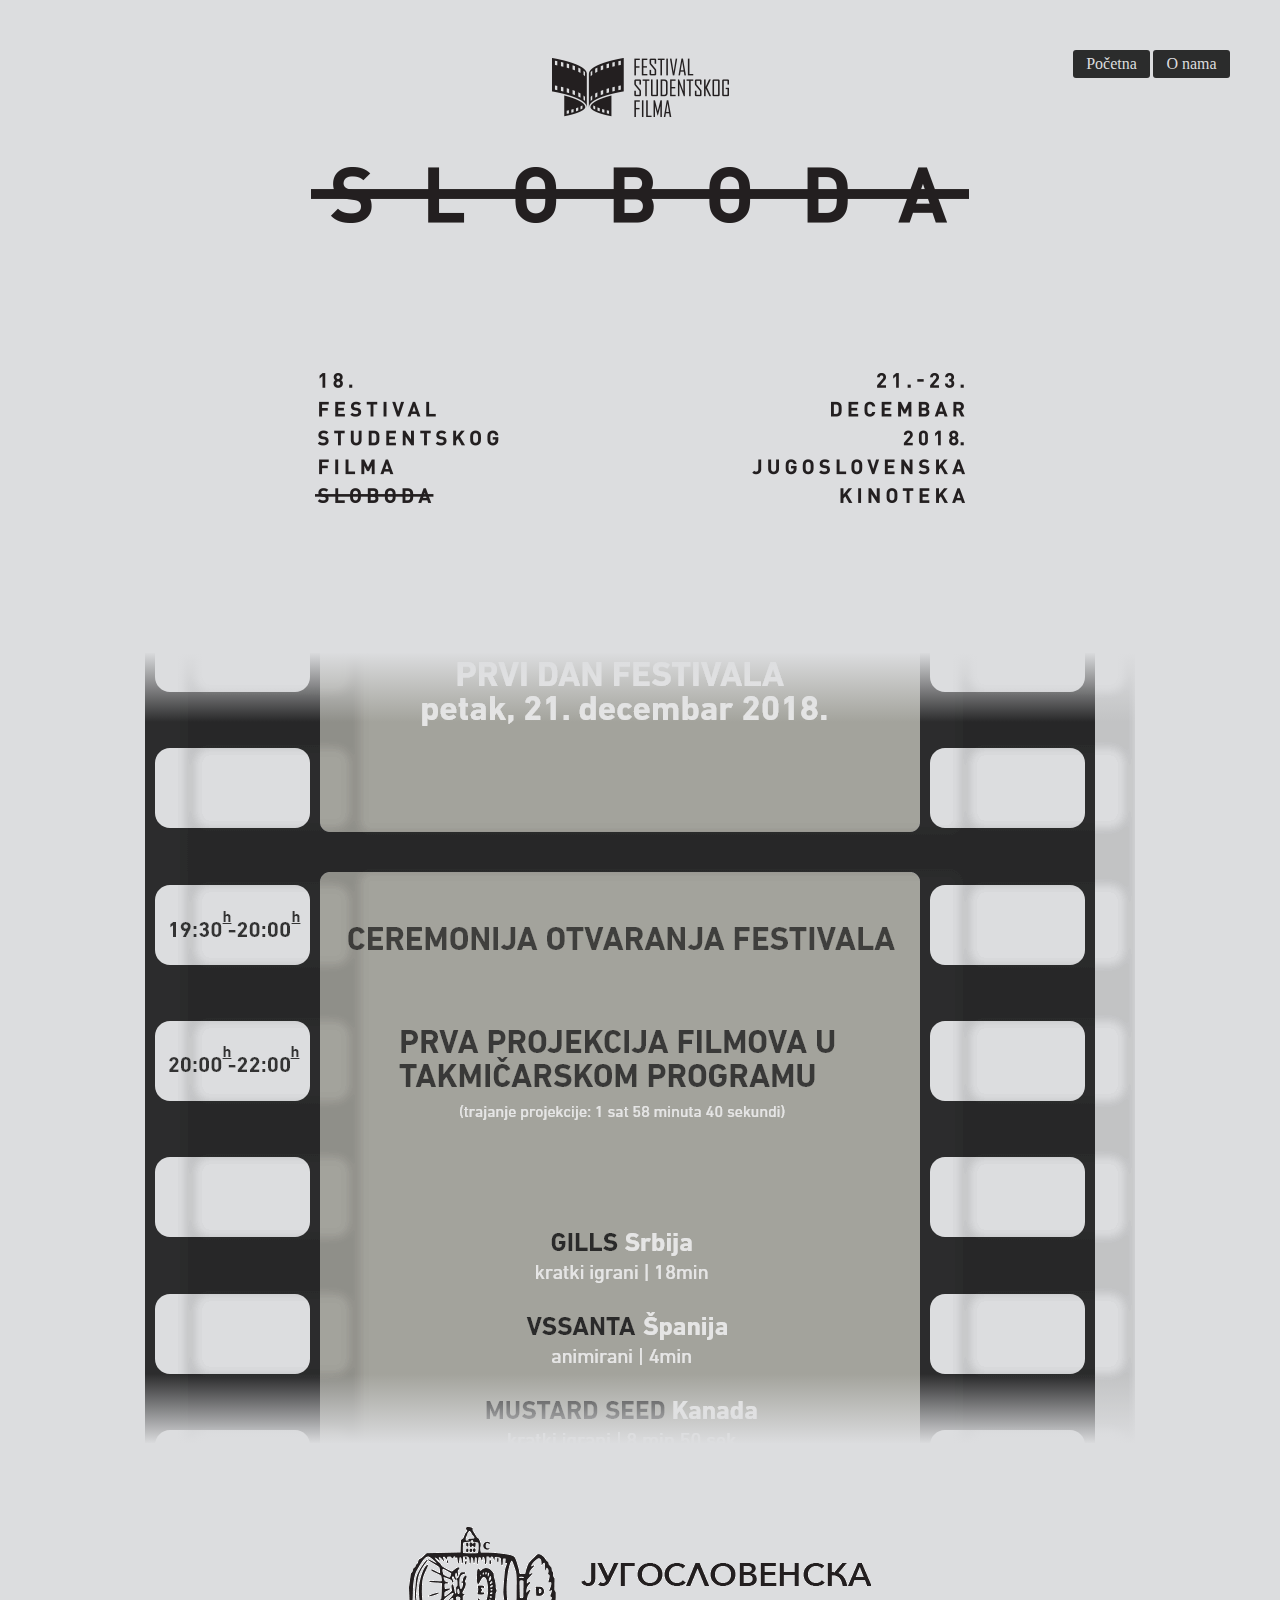
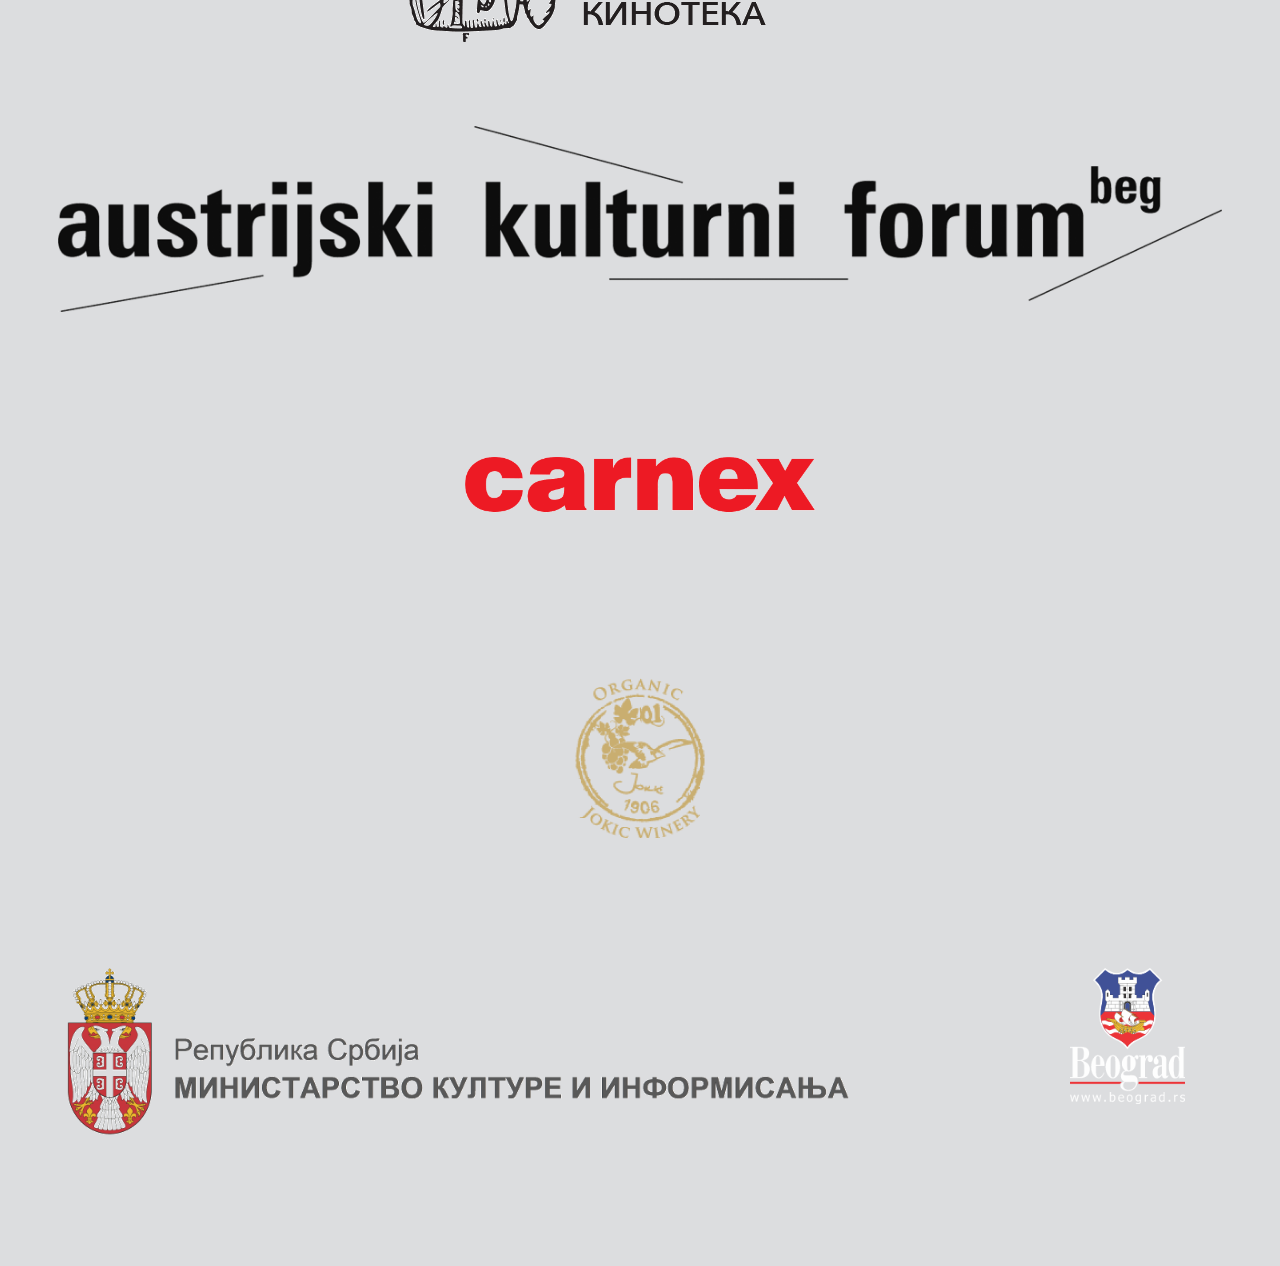
<file: index.html>
<!DOCTYPE html>
<html lang="en">

<head>
  <meta charset="UTF-8">
  <meta name="viewport" content="width=device-width, initial-scale=1.0">
  <meta http-equiv="X-UA-Compatible" content="ie=edge">
  <link rel="stylesheet" href="main.css">
  <link rel="stylesheet" href="https://use.fontawesome.com/releases/v5.5.0/css/all.css" integrity="sha384-B4dIYHKNBt8Bc12p+WXckhzcICo0wtJAoU8YZTY5qE0Id1GSseTk6S+L3BlXeVIU" crossorigin="anonymous">
  <link href="https://fonts.googleapis.com/css?family=Arvo:400,700" rel="stylesheet">
  <title>Festival Studentskog Filma</title>
</head>

<body>
  <div class="container">
    <header>
      <img class="img-block logo" src="img\FFS.png" alt="FFS">
      <div class="links">
        <a class="link" href="index.html">Početna</a>
        <a class="link" href="o_nama.html">O nama</a>
      </div>
    </header>
    <div class="all">
      <div class="heading-wrap">
        <img class="img-block" src="img\sloboda.png" alt="sloboda">
      </div>
      <div class="img-wrap">
        <img class="img-block" src="img\date-place.png" alt="date-place">
      </div>
      <div class="row">
        <div class="table-wrap">
          <div class="gradient-top"></div>
          <div class="gradient-bottom"></div>
          <main class="Loop js-loop">

            <section class="one"> </section>

            <section class="two"> </section>

            <section class="three"> </section>

            <section class="four"> </section>

            <section class="five"> </section>

            <!--
            These blocks are the same as the first blocks to get that looping illusion going.
            You need to add clones to fill out a full viewport height.
            -->
            <section class="one is-clone"> </section>

            <section class="two is-clone"> </section>
          </main>
        </div>
      </div>
      <div class="bgd-kinoteka">
        <img class="img-block" src="img/jugoslovenska_kinoteka.png" alt="jugoslovenska_kinoteka">
      </div>
      <div class="akf-beograd">
        <img class="img-block" src="img\AKF_Beograd.png" alt="AKF_Beograd">
      </div>
      <div class="carnex akf-beograd">
        <img class="img-width" src="img\carnex.png" alt="carnex-logo">
      </div>
    <div class="organic">
      <img class="img-width" src="img\organic-logo.png" alt="organic-logo">
    </div>
    </div>
</div>
    <footer>
      <div class="sponsores">
        <div class="sponsor-wrap">
          <img src="ministarstvo_kulture_remake.png" alt="ministarstvo_kulture">
        </div>
        <div class="sponsor-wrap">
          <img src="bgd.png" alt="bgd">
        </div>
      </div>
      <div class="social">
        <a target="_blank" href="https://www.facebook.com/festivalstudentskogfilma/"><i class="fab fa-facebook-f"></i></a>
        <a target="_blank" href=""><i class="fab fa-twitter"></i></a>
        <a target="_blank" href="https://www.linkedin.com/company/festival-studentskog-filma"><i class="fab fa-linkedin-in"></i></a>
      </div>
    </footer>
  </div>
  <script src="main.js" charset="utf-8"></script>
</body>

</html>
</file>
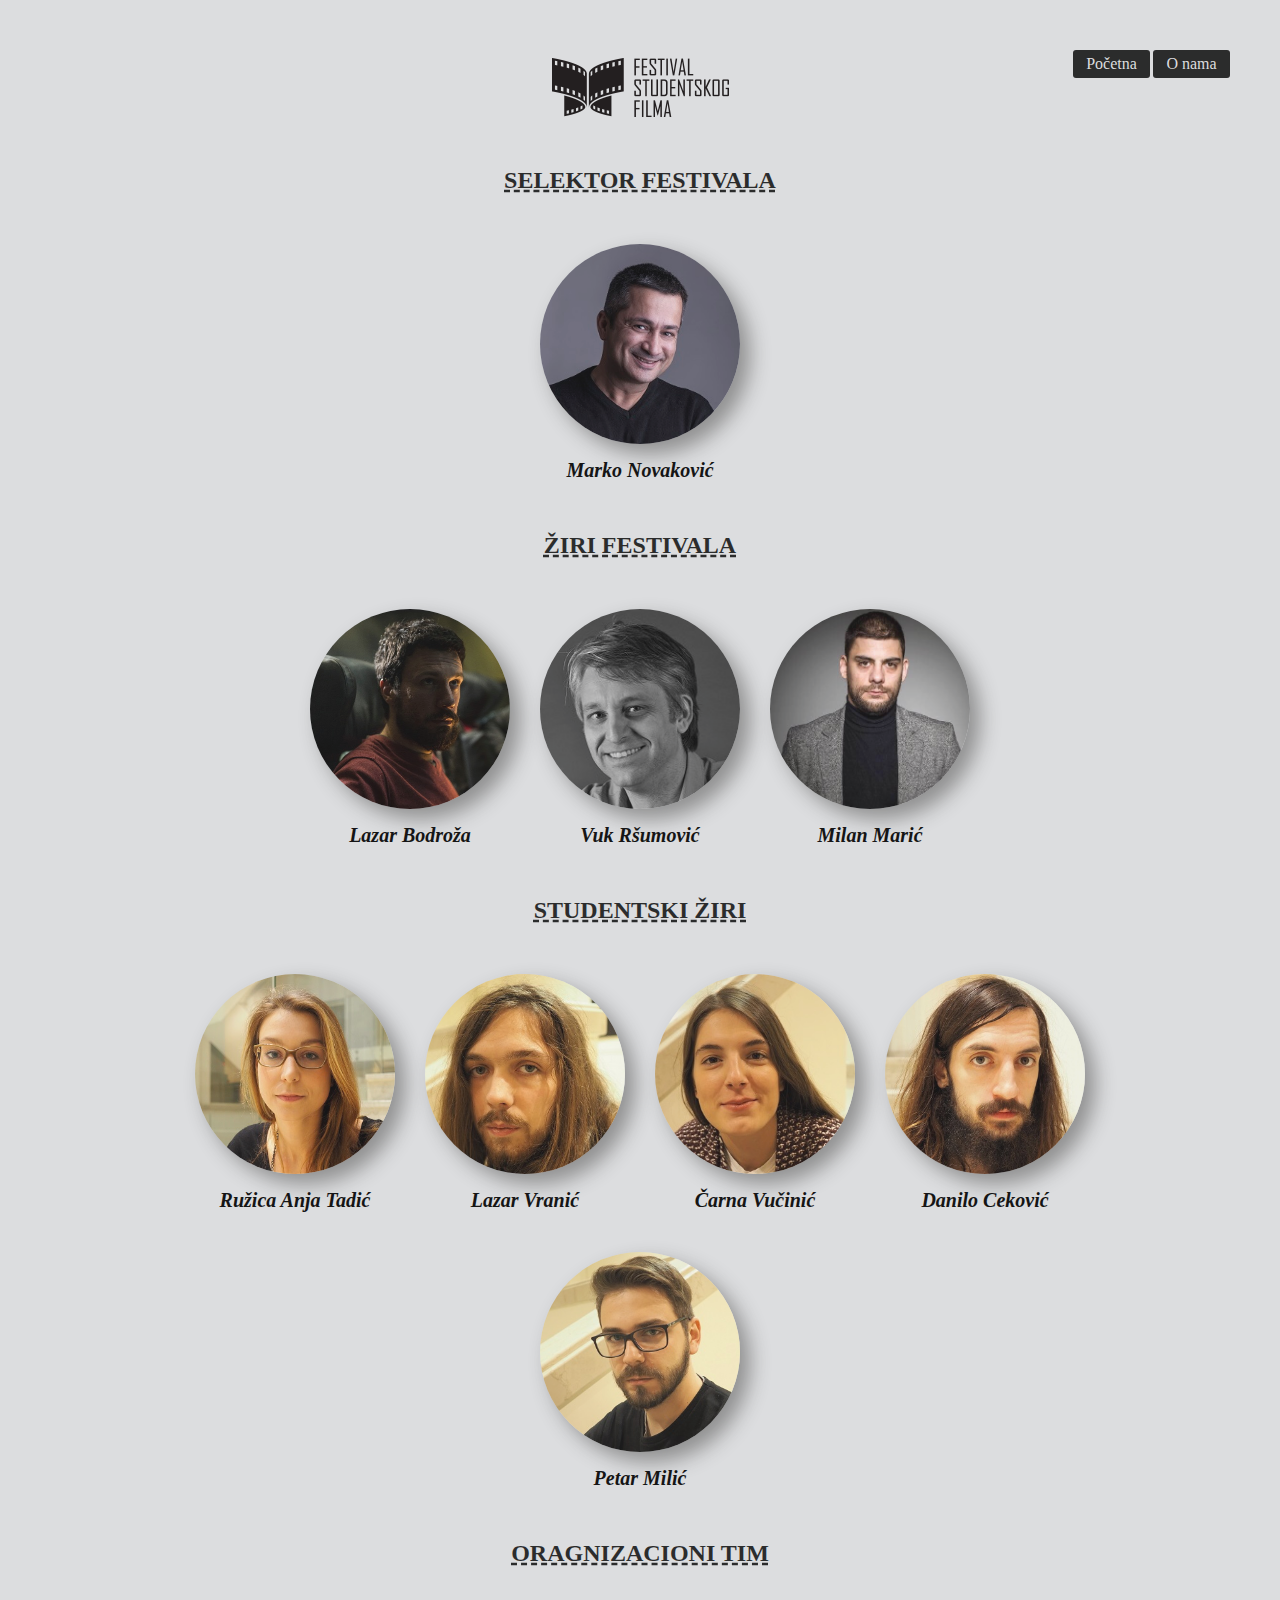
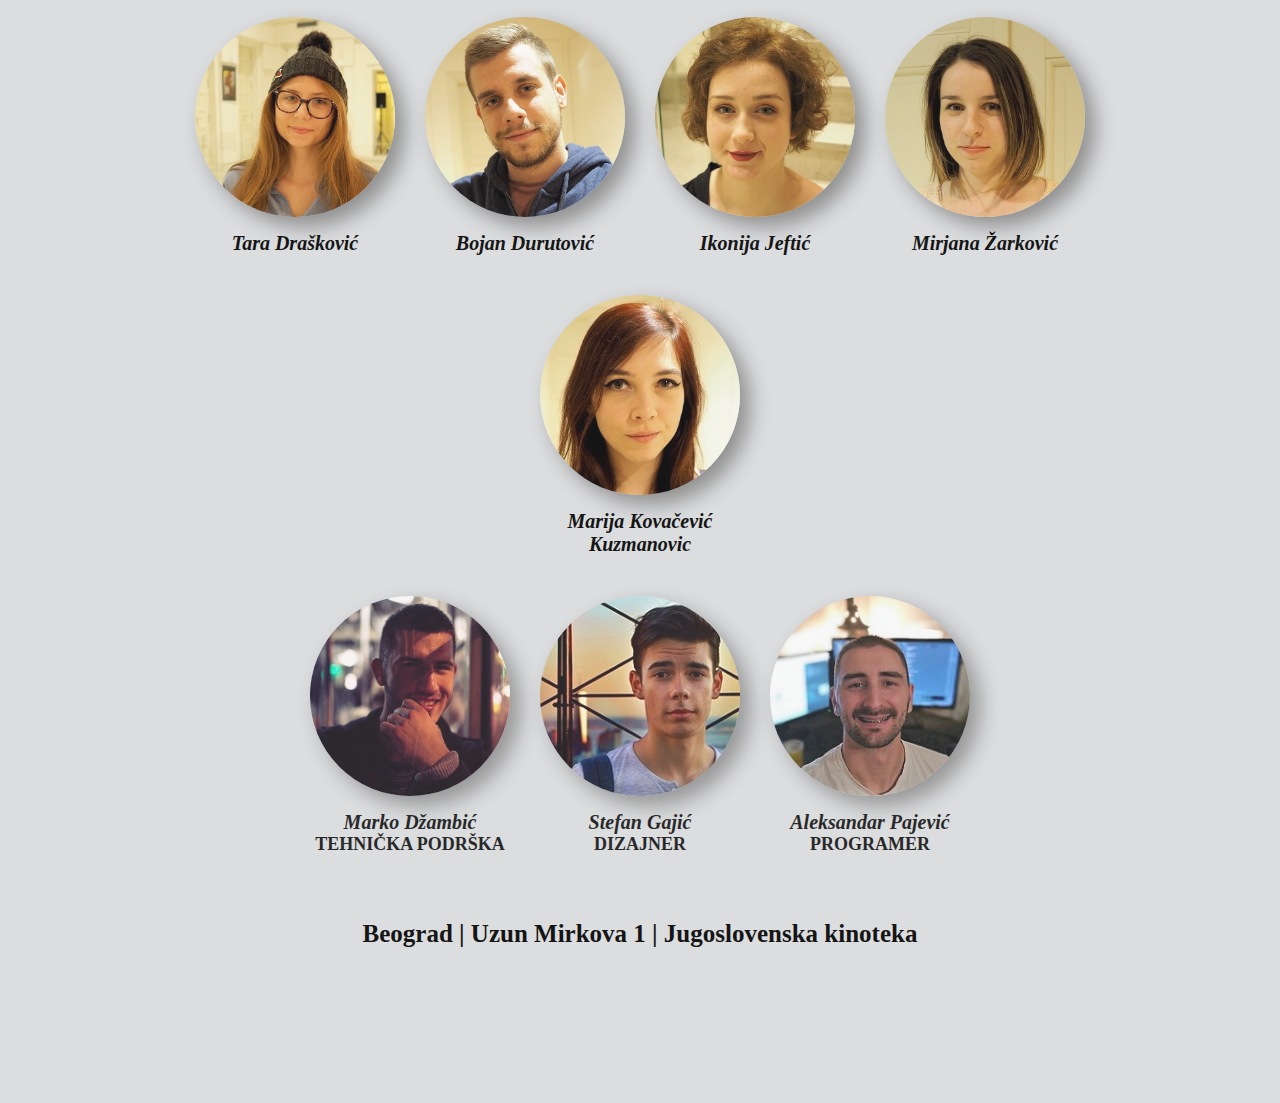
<file: o_nama.html>
<!DOCTYPE html>
<html lang="en">

<head>
  <meta charset="UTF-8">
  <meta name="viewport" content="width=device-width, initial-scale=1.0">
  <meta http-equiv="X-UA-Compatible" content="ie=edge">
  <link rel="stylesheet" href="main.css">
  <link rel="stylesheet" href="https://use.fontawesome.com/releases/v5.5.0/css/all.css" integrity="sha384-B4dIYHKNBt8Bc12p+WXckhzcICo0wtJAoU8YZTY5qE0Id1GSseTk6S+L3BlXeVIU" crossorigin="anonymous">
  <title>Festival Studentskog Filma</title>
  <title>O nama</title>
</head>

<body>
  <div class="container">
    <header>
      <img class="img-block logo" src="img\FFS.png" alt="FFS">
      <div class="links">
        <a class="link" href="index.html">Početna</a>
        <a class="link" href="o_nama.html">O nama</a>
      </div>
    </header>

    <h2>Selektor festivala</h2>
    <div id="cards-holder" class="cards-holder">
        <div class="card">
          <div class="user" style="background-image:url('clanovi/photo1.jpg')"></div>
          <div class="name">
            <span>Marko Novaković</span>
          </div>
        </div>
    </div>

    <h2>Žiri festivala</h2>
    <div id="cards-holder" class="cards-holder">
        <div class="card">
          <div class="user" style="background-image:url('clanovi/photo2.jpg')"></div>
          <div class="name">
            <span>Lazar Bodroža</span>
          </div>
        </div>
        <div class="card">
          <div class="user" style="background-image:url('clanovi/photo3.jpg')"></div>
          <div class="name">
            <span>Vuk Ršumović</span>
          </div>
        </div>
        <div class="card">
          <div class="user" style="background-image:url('clanovi/photo4.jpg')"></div>
          <div class="name">
            <span>Milan Marić</span>
          </div>
        </div>
    </div>

    <h2>Studentski žiri</h2>
    <div id="cards-holder" class="cards-holder">
        <div class="card">
          <div class="user" style="background-image:url('clanovi/photo5.jpg')"></div>
          <div class="name">
            <span>Ružica Anja Tadić</span>
          </div>
        </div>
        <div class="card">
          <div class="user" style="background-image:url('clanovi/photo6.jpg')"></div>
          <div class="name">
            <span>Lazar Vranić</span>
          </div>
        </div>
        <div class="card">
          <div class="user" style="background-image:url('clanovi/photo7.jpg')"></div>
          <div class="name">
            <span>Čarna Vučinić</span>
          </div>
        </div>
        <div class="card">
          <div class="user" style="background-image:url('clanovi/photo8.jpg')"></div>
          <div class="name">
            <span>Danilo Ceković</span>
          </div>
        </div>
        <div class="card">
          <div class="user" style="background-image:url('clanovi/photo9.jpg')"></div>
          <div class="name">
            <span>Petar Milić</span>
          </div>
        </div>
    </div>

    <h2>Oragnizacioni tim</h2>
    <div id="cards-holder" class="cards-holder">
        <div class="card">
          <div class="user" style="background-image:url('clanovi/photo10.jpg')"></div>
          <div class="name">
            <span>Tara Drašković</span>
          </div>
        </div>
        <div class="card">
          <div class="user" style="background-image:url('clanovi/photo11.jpg')"></div>
          <div class="name">
            <span>Bojan Durutović</span>
          </div>
        </div>
        <div class="card">
          <div class="user" style="background-image:url('clanovi/photo12.jpg')"></div>
          <div class="name">
            <span>Ikonija Jeftić</span>
          </div>
        </div>
        <div class="card">
          <div class="user" style="background-image:url('clanovi/photo13.jpg')"></div>
          <div class="name">
            <span>Mirjana Žarković</span>
          </div>
        </div>
        <div class="card">
          <div class="user" style="background-image:url('clanovi/photo14.jpg')"></div>
          <div class="name">
            <span>Marija Kovačević Kuzmanovic</span>
          </div>
        </div>

        <div id="cards-holder" class="cards-holder">
        <div class="card">
          <div class="user" style="background-image:url('clanovi/photo15.jpg')"></div>
          <div class="name">
            <span>Marko Džambić</span>
          </div>
          <div class="job"><span>TEHNIČKA PODRŠKA</span></div>
        </div>
        <div class="card">
          <div class="user" style="background-image:url('clanovi/photo16.jpg')"></div>
          <div class="name">
            <span>Stefan Gajić</span>
          </div>
          <div class="job"><span>DIZAJNER</span></div>
        </div>
        <div class="card">
          <div class="user" style="background-image:url('clanovi/photo17.jpg')"></div>
          <div class="name">
            <span>Aleksandar Pajević</span>
          </div>
          <div class="job"><span>PROGRAMER</span></div>
        </div>
      </div>

    </div>
    <div class="adress">
      <p>Beograd | Uzun Mirkova 1 | Jugoslovenska kinoteka</p>
    </div>
    <footer>
      <div class="social">
        <a target="_blank" href="https://www.facebook.com/festivalstudentskogfilma/"><i class="fab fa-facebook-f"></i></a>
        <a target="_blank" href=""><i class="fab fa-twitter"></i></a>
        <a target="_blank" href="https://www.linkedin.com/company/festival-studentskog-filma"><i class="fab fa-linkedin-in"></i></a>
      </div>
    </footer>
  </div>
</body>

</html>
</file>
<file: main.css>
bd/******************************************* GLOBAL STYLES *****************************************************/

@font-face {
  font-family: 'DINBold';
  src: url('/fonts/din-bold-webfont.eot');
  src: url('/fonts/din-bold-webfont.eot?#iefix') format('embedded-opentype'),
       url('/fonts/din-bold-webfont.woff') format('woff'),
       url('/fonts/din-bold-webfont.ttf') format('truetype'),
       url('/fonts/din-bold-webfont.svg#DINBold') format('svg');
  font-weight: normal;
  font-style: normal;

}

@font-face {
  font-family: 'DINLight';
  src: url('/fonts/din-light-webfont.eot');
  src: url('/fonts/din-light-webfont.eot?#iefix') format('embedded-opentype'),
       url('/fonts/din-light-webfont.woff') format('woff'),
       url('/fonts/din-light-webfont.ttf') format('truetype'),
       url('/fonts/din-light-webfont.svg#DINLight') format('svg');
  font-weight: normal;
  font-style: normal;

}

@font-face {
  font-family: 'DINRegular';
  src: url('/fonts/din-regular-webfont.eot');
  src: url('/fonts/din-regular-webfont.eot?#iefix') format('embedded-opentype'),
       url('/fonts/din-regular-webfont.woff') format('woff'),
       url('/fonts/din-regular-webfont.ttf') format('truetype'),
       url('/fonts/din-regular-webfont.svg#DINRegular') format('svg');
  font-weight: normal;
  font-style: normal;

}

@font-face {
  font-family: 'DINBlack';
  src: url('/fonts/din-black-webfont.eot');
  src: url('/fonts/din-black-webfont.eot?#iefix') format('embedded-opentype'),
       url('/fonts/din-black-webfont.woff') format('woff'),
       url('/fonts/din-black-webfont.ttf') format('truetype'),
       url('/fonts/din-black-webfont.svg#DINBlack') format('svg');
  font-weight: normal;
  font-style: normal;

}

* {
  box-sizing: border-box;
  font-family: DIN;
}

body {
  background-color: #dcdddf;
}
.user{
  box-shadow: 10px 10px 20px #888888 ;
}

/*********************************************** LAYOUT *********************************************************/
.img-block {
  display: block;
  margin: 0 auto;
  max-width: 100%;
}

header {
  margin-bottom: 50px;
}


.row {
  display: flex;
  justify-content: center;
  margin-bottom: 50px;
}

.table-wrap {
  display: inline-block;
  position: relative;
}
.sponsores{
  display: flex;
  justify-content: center;

}
.sponsores :nth-child(2){
  max-width: 77%;
}
.sponsores :nth-child(1){
  max-width: 80%;
}
i{

  color: #000000;
  opacity: 0.8;
}
.social{
  text-align: center;
}
/**************** media queries **************************/
@media (min-width:320px) {
  .container {
    padding: 6px;
  }

  .logo {
    padding: 0 30px;
  }

  .links {
    display: flex;
    flex-wrap: wrap;
    margin: 9px 4px 0 0;
    width: 100%;
    right: 0px;
    top: 0px;
    text-align: center;
    color: #000000;
    opacity: 0.8;
  }

  .link {
    float: right;
    text-decoration: none;
    width: 100%;
    background-color: black;
    color: #dcdddf;
    text-decoration: none;
    padding: 5px;
    margin-bottom: 3px;
    border-radius: 3px;
  }
  .heading-wrap {
    margin-bottom: 50px;
  }

  .img-wrap {
    margin-bottom: 50px;
  }
  .Loop {
    width: 320px;
    height: 320px;
    overflow: auto;
    -webkit-overflow-scrolling: touch;
  }
  section {
    min-height: 486px;
    height: 100%;

  }
  ::-webkit-scrollbar {
      display: none;
  }

  .one {
  background-image: url('trake/traka_1.png');
  background-size: cover;
  }
  .two {
    background-image: url('trake/traka_2-1.png');
    background-size: cover;
  }
  .three {
    background-image: url('trake/traka_2-2.png');
    background-size: cover;
  }
  .four {
    background-image: url('trake/traka_3-1.png');
    background-size: cover;
  }
  .five{
    background-image: url('trake/traka_3-2.png');
    background-size: cover;
  }

  .gradient-top {
    position: absolute;
    top: -1px;
    left: 0px;
    width: 100%;
    /*   gradient */
    background: -moz-linear-gradient(top, rgba(220,221,223,1) 0%, rgba(220,221,223,0) 100%);
  background: -webkit-linear-gradient(top, rgba(220,221,223,1) 0%,rgba(220,221,223,0) 100%);
  background: linear-gradient(to bottom, rgba(220,221,223,1) 0%,rgba(220,221,223,0) 100%);
  filter: progid:DXImageTransform.Microsoft.gradient( startColorstr='#dcdddf', endColorstr='#00dcdddf',GradientType=0 );
  }

  .gradient-bottom {
    position: absolute;
    bottom: -1px;
    left: 0px;
    width: 100%;
    /*   gradient */
    background: -moz-linear-gradient(top, rgba(220,221,223,0) 0%, rgba(220,221,223,1) 100%);
    background: -webkit-linear-gradient(top, rgba(220,221,223,0) 0%,rgba(220,221,223,1) 100%);
    background: linear-gradient(to bottom, rgba(220,221,223,0) 0%,rgba(220,221,223,1) 100%);
    filter: progid:DXImageTransform.Microsoft.gradient( startColorstr='#00dcdddf', endColorstr='#dcdddf',GradientType=0 );
  }

  ::-webkit-scrollbar {
    width: 0px;
    /* remove scrollbar space */
    background: transparent;
    /* optional: just make scrollbar invisible */
  }


  .gradient-top, .gradient-bottom {
    height: 35px;
  }
  .akf-beograd{
    text-align: center;
    margin: 15px 0;
  }
  .img-width {
    display: block;
    margin: 0 auto;
    max-width: 30%;
  }
  .cards-holder {
    color: #000000;
    opacity: 0.9;
    margin: 0 auto;
    width: 250px;
    display: flex;
    flex-wrap: wrap;
    justify-content: center;
  }

  .card {
    width: 200px;
    margin: 20px 12px;
    display: flex;
    flex-wrap: wrap;
    justify-content: center;
  }

  .user {
    display: inline-block;
    width: 200px;
    height: 200px;
    border-radius: 50%;
    background-repeat: no-repeat;
    background-position: center center;
    background-size: cover;
  }

  .name {
    width: 100%;
    margin: 15px 0 0 0;
    font-weight: bold;
    font-style: italic;
    font-size: 20px;
    text-align: center;
  }

  .job {
    width: 100%;
    text-align: center;
    font-size: 18px;
    font-weight: bold;
  }

  .adress {
    color: #000000;
    opacity: 0.9;
    text-align: center;
    font-size: 15px;
    font-weight: bold;
    margin: 25px 0;
  }
  .sponsores :nth-child(2){
    margin-left: 5px;
  }
  .sponsores{
    margin-top: 40px;
    margin-bottom: 30px;
  }
  i{
    font-size: 25px;
    padding: 5px;
}

@media (min-width:450px) {
  .container {
    padding: 15px;
  }

  .links {
    margin: 15px 15px 0 0;
  }
  .heading-wrap {
    margin-bottom: 80px;
  }

  .img-wrap {
    margin-bottom: 80px;
  }
  .Loop {
    width: 440px;
    height: 440px;
  }
  section {
    min-height: 666px;
  }
  .gradient-top, .gradient-bottom {
    height: 40px;
  }

  .cards-holder {
    width: 450px;
  }
  .sponsores{
    margin-top: 60px;
    margin-bottom: 40px;
  }
  i{
    font-size: 30px;
    padding: 10px;
}
.adress {
  font-size: 20px;
  margin: 30px 0;
}
}

@media (min-width:600px) {
  .container {
    padding: 30px;
  }

  .links {
    position: absolute;
    margin: 30px 30px 0 0;
    width: 145px;
    flex-wrap: nowrap;
  }

  .link {
    margin-left: 3px;
  }

  .heading-wrap {
    margin-bottom: 100px;
  }

  .img-wrap {
    margin-bottom: 100px;
  }
  .Loop {
    width: 540px;
    height: 540px;
  }
  section {
    min-height: 818px;
  }
  .gradient-top, .gradient-bottom {
    height: 45px;
  }
  .akf-beograd{
    margin: 25px 0;
  }
  .sponsores :nth-child(2){
    margin-left: 10px;
  }
  .adress {
    font-size: 20px;
    margin: 35px 0;
  }

}

@media (min-width:900px) {
  .container {
    padding: 40px;
  }

  .links {
    width: 160px;
    margin: 40px 40px 0 0;
  }
  .heading-wrap {
    margin-bottom: 120px;
  }

  .img-wrap {
    margin-bottom: 120px;
  }
  .Loop {
    width: 640px;
    height: 600px;
  }
  section {
    min-height: 969px;
  }
  .gradient-top, .gradient-bottom {
    height: 50px;
  }
  .akf-beograd{
    margin: 45px 0;
  }
  .cards-holder {
    width: 700px;
  }

  .card {
    margin: 20px 15px;
  }
  .sponsores :nth-child(2){
    margin-left: 15px;
  }
  .sponsores{
    margin-top: 50px;
    margin-bottom: 50px;
  }
  i{
    font-size: 40px;
    padding: 12px;
}
.adress {
  font-size: 25px;
  margin: 45px 0;
}

}

@media (min-width:1200px) {
  .container {
    padding: 50px;
  }

  .links {
    margin: 50px 50px 0 0;
  }
  .heading-wrap {
    margin-bottom: 150px;
  }

  .img-wrap {
    margin-bottom: 150px;
  }
  .cards-holder {
    width: 920px;
  }
  .Loop {
    width: 990px;
    height: 790px;
  }
  section {
    min-height: 1500px;
  }
  .gradient-top, .gradient-bottom {
    height: 70px;
  }
  .bgd-kinoteka{
    text-align: center;
    margin-top: 80px;
  }
  .akf-beograd{
    margin: 80px 0;
  }
  .sponsores :nth-child(2){
    margin-left: 25px;
  }
  .sponsores{
    margin-top: 60px;
    margin-bottom: 60px;
  }
  i{
    font-size: 45px;
    padding: 15px;
}
}

/******************************************* SPECIFIC CLASSES ************************************************/
h2 {
  text-align: center;
  color: #000000;
  background-color: transparent;
  opacity: 0.8;
  margin: 30px 0 ;
  text-transform: uppercase;
  text-decoration: underline;
  text-decoration-style: dashed;
  

}

/******************************************** HELPER CLASSES *************************************************/
</file>
